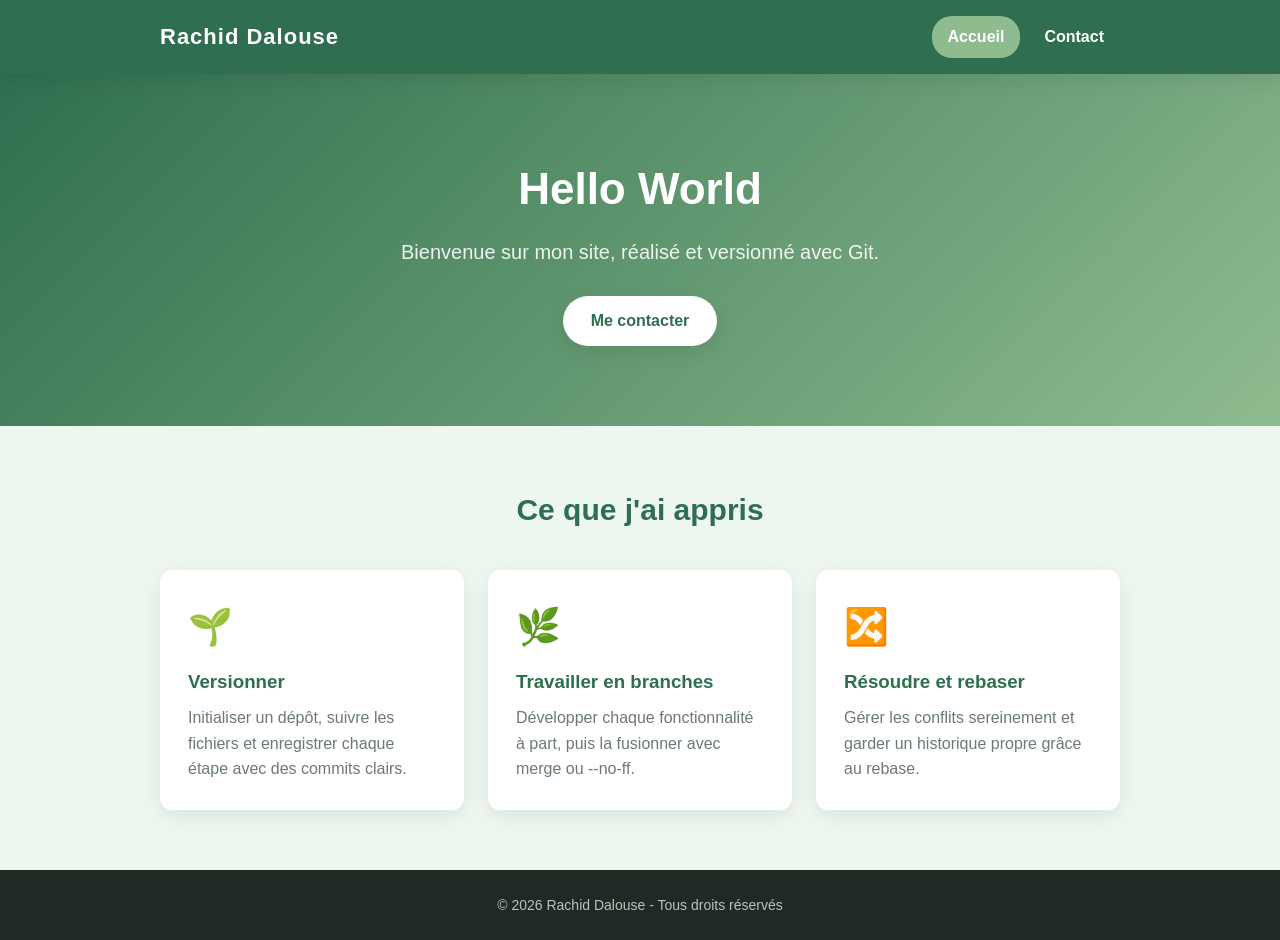
<file: index.html>
<!DOCTYPE html>
<html lang="fr">
<head>
  <meta charset="UTF-8">
  <meta name="viewport" content="width=device-width, initial-scale=1.0">
  <title>Mon site - Accueil</title>
  <link rel="stylesheet" href="css/ligne.css">
</head>
<body>

  <header class="entete">
    <div class="conteneur">
      <a href="index.html" class="logo">Rachid Dalouse</a>
      <nav class="menu">
        <a href="index.html" class="actif">Accueil</a>
        <a href="css/contact.html">Contact</a>
      </nav>
    </div>
  </header>

  <section class="banniere">
    <h1>Hello World</h1>
    <p>Bienvenue sur mon site, réalisé et versionné avec Git.</p>
    <a href="css/contact.html" class="bouton">Me contacter</a>
  </section>

  <section class="section">
    <div class="conteneur">
      <h2>Ce que j'ai appris</h2>
      <div class="cartes">
        <div class="carte">
          <div class="icone">🌱</div>
          <h3>Versionner</h3>
          <p>Initialiser un dépôt, suivre les fichiers et enregistrer chaque étape avec des commits clairs.</p>
        </div>
        <div class="carte">
          <div class="icone">🌿</div>
          <h3>Travailler en branches</h3>
          <p>Développer chaque fonctionnalité à part, puis la fusionner avec merge ou --no-ff.</p>
        </div>
        <div class="carte">
          <div class="icone">🔀</div>
          <h3>Résoudre et rebaser</h3>
          <p>Gérer les conflits sereinement et garder un historique propre grâce au rebase.</p>
        </div>
      </div>
    </div>
  </section>

  <footer class="copyright">
    &copy; 2026 Rachid Dalouse - Tous droits réservés
  </footer>

</body>
</html>
</file>
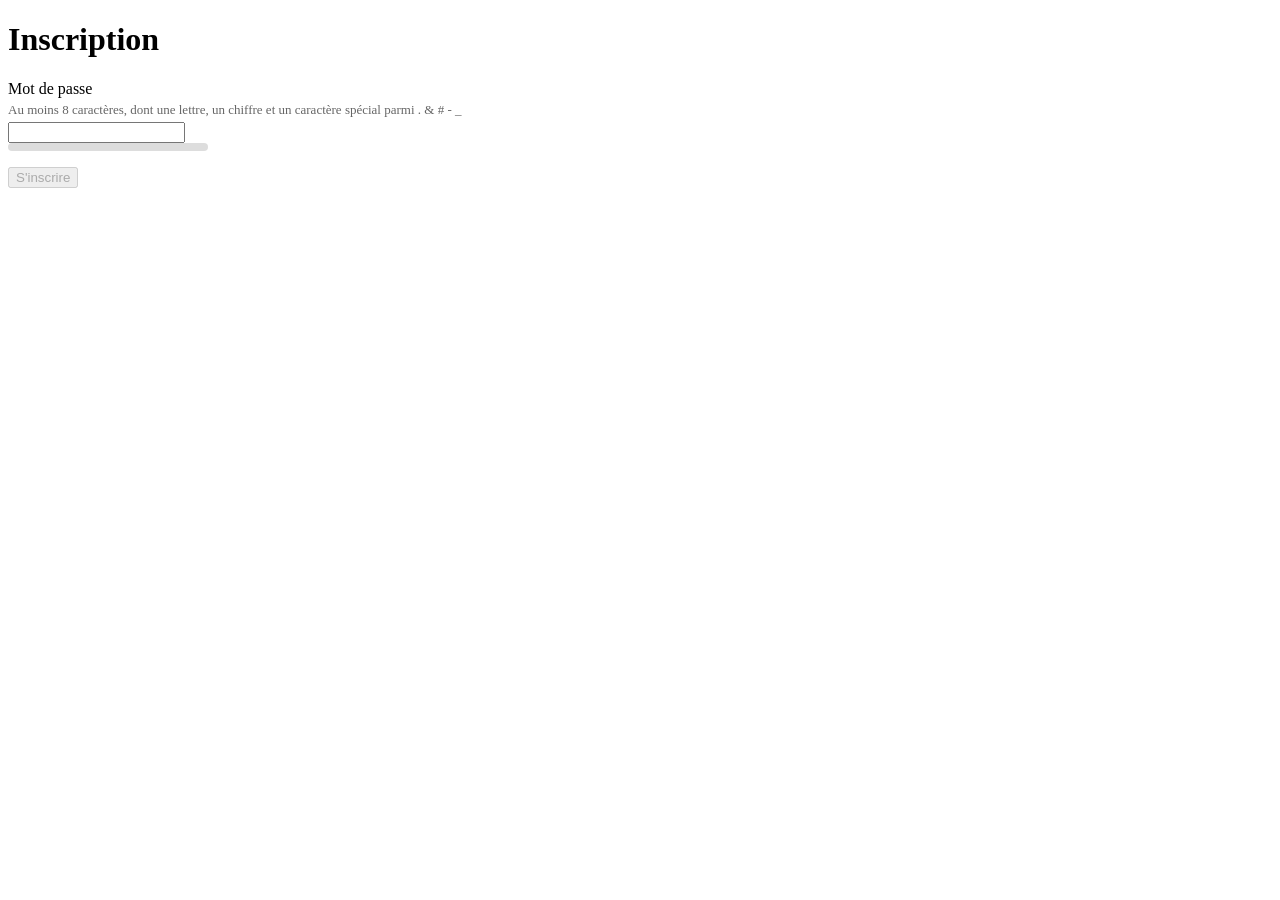
<file: formulaire.html>
<!DOCTYPE html>
<html lang="fr">
<head>
  <meta charset="UTF-8">
  <title>Inscription</title>
  <style>
    #barre { width: 200px; height: 8px; background: #ddd; border-radius: 4px; }
    #niveau { height: 100%; width: 0; border-radius: 4px; transition: width 0.3s; }
    #niveau.faible { background: #e74c3c; }
    #niveau.moyen { background: #f39c12; }
    #niveau.fort { background: #27ae60; }
    .valide { color: #27ae60; }
    .invalide { color: #e74c3c; }
    #regles { display: block; color: #666; font-size: 13px; margin: 4px 0; }
  </style>
</head>
<body>
  <h1>Inscription</h1>
  <form id="monFormulaire">
    <div class="form-group">
      <label for="password">Mot de passe</label>
      <small id="regles">Au moins 8 caractères, dont une lettre, un chiffre et un caractère spécial parmi . &amp; # - _</small>
      <input type="password" id="password" required>
      <div id="barre"><div id="niveau"></div></div>
      <p id="feedback"></p>
    </div>

    <button type="submit" id="submitBtn" disabled>S'inscrire</button>
  </form>

  <script>
    // au moins 8 caractères, une lettre, un chiffre et un caractère spécial (. & # - _)
    const REGEX_MOT_DE_PASSE = /^(?=.*[A-Za-z])(?=.*\d)(?=.*[.&#\-_]).{8,}$/;

    function validerMotDePasse(motDePasse) {
      return REGEX_MOT_DE_PASSE.test(motDePasse);
    }

    function calculerForce(motDePasse) {
      let force = 0;
      if (motDePasse.length >= 8) force++;
      if (/[A-Za-z]/.test(motDePasse)) force++;
      if (/\d/.test(motDePasse)) force++;
      if (/[.&#\-_]/.test(motDePasse)) force++;
      return force;
    }

    const inputPassword = document.getElementById('password');
    const feedback = document.getElementById('feedback');
    const submitBtn = document.getElementById('submitBtn');
    const niveau = document.getElementById('niveau');

    inputPassword.addEventListener('input', (e) => {
      const estValide = validerMotDePasse(e.target.value);
      const force = calculerForce(e.target.value);
      niveau.style.width = (force * 25) + '%';
      niveau.className = force <= 1 ? 'faible' : (force <= 3 ? 'moyen' : 'fort');
      feedback.textContent = estValide ? 'Mot de passe valide' : 'Mot de passe trop faible';
      feedback.className = estValide ? 'valide' : 'invalide';
      submitBtn.disabled = !estValide;
    });
  </script>
</body>
</html>
</file>
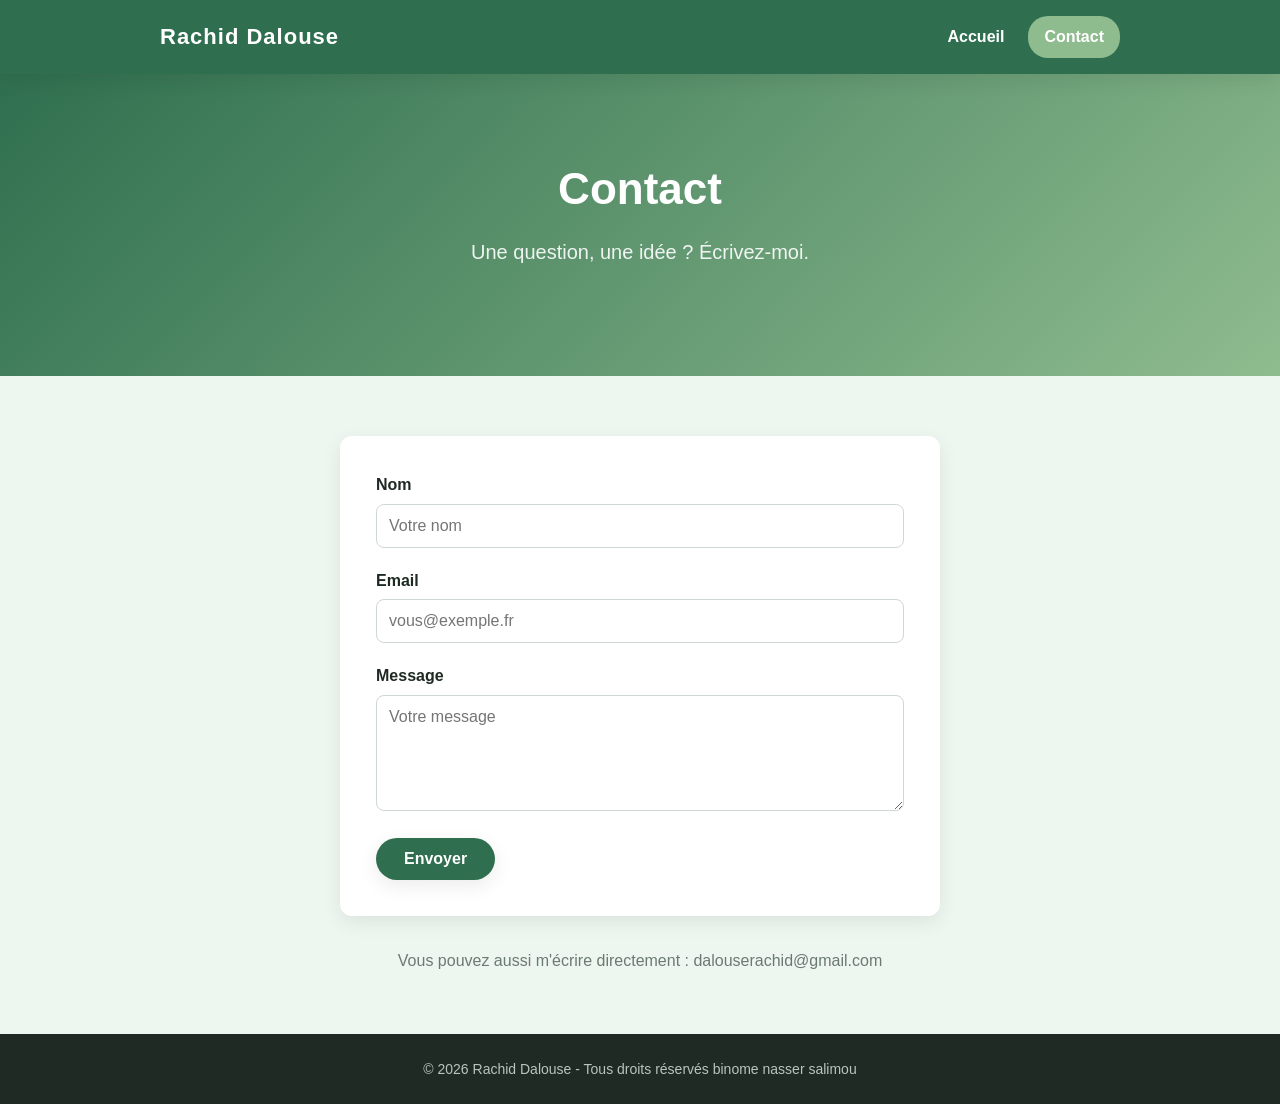
<file: css/contact.html>
<!DOCTYPE html>
<html lang="fr">
<head>
  <meta charset="UTF-8">
  <meta name="viewport" content="width=device-width, initial-scale=1.0">
  <title>Mon site - Contact</title>
  <link rel="stylesheet" href="ligne.css">
</head>
<body>

  <header class="entete">
    <div class="conteneur">
      <a href="../index.html" class="logo">Rachid Dalouse</a>
      <nav class="menu">
        <a href="../index.html">Accueil</a>
        <a href="contact.html" class="actif">Contact</a>
      </nav>
    </div>
  </header>

  <section class="banniere">
    <h1>Contact</h1>
    <p>Une question, une idée ? Écrivez-moi.</p>
  </section>

  <section class="section">
    <div class="conteneur">
      <form class="formulaire">
        <div class="champ">
          <label for="nom">Nom</label>
          <input type="text" id="nom" name="nom" placeholder="Votre nom" required>
        </div>
        <div class="champ">
          <label for="email">Email</label>
          <input type="email" id="email" name="email" placeholder="vous@exemple.fr" required>
        </div>
        <div class="champ">
          <label for="message">Message</label>
          <textarea id="message" name="message" rows="5" placeholder="Votre message" required></textarea>
        </div>
        <button type="submit" class="bouton bouton-vert">Envoyer</button>
      </form>

      <div class="infos">
        <p>Vous pouvez aussi m'écrire directement : dalouserachid@gmail.com</p>
      </div>
    </div>
  </section>

  <footer class="copyright">
    &copy; 2026 Rachid Dalouse - Tous droits réservés binome nasser salimou 
  </footer>

</body>
</html>
</file>
<file: css/ligne.css>
:root {
  --vert: #2f6f4f;
  --vert-clair: #8fbc8f;
  --vert-pale: #eef6f0;
  --texte: #1f2a24;
  --gris: #6b7a72;
  --blanc: #ffffff;
  --rayon: 12px;
  --ombre: 0 6px 20px rgba(0, 0, 0, 0.08);
}

* {
  box-sizing: border-box;
  margin: 0;
  padding: 0;
}

body {
  font-family: "Segoe UI", Arial, sans-serif;
  color: var(--texte);
  background-color: var(--vert-pale);
  line-height: 1.6;
}

.conteneur {
  max-width: 1000px;
  margin: 0 auto;
  padding: 0 20px;
}

/* En-tête et menu */
.entete {
  background-color: var(--vert);
  box-shadow: var(--ombre);
  position: sticky;
  top: 0;
  z-index: 10;
}

.entete .conteneur {
  display: flex;
  align-items: center;
  justify-content: space-between;
  padding-top: 16px;
  padding-bottom: 16px;
}

.logo {
  color: var(--blanc);
  font-size: 22px;
  font-weight: bold;
  text-decoration: none;
  letter-spacing: 1px;
}

.menu {
  display: flex;
  gap: 8px;
}

.menu a {
  color: var(--blanc);
  text-decoration: none;
  font-weight: bold;
  padding: 8px 16px;
  border-radius: 20px;
  transition: background-color 0.2s;
}

.menu a:hover,
.menu a.actif {
  background-color: var(--vert-clair);
}

/* Bannière */
.banniere {
  background: linear-gradient(135deg, var(--vert), var(--vert-clair));
  color: var(--blanc);
  text-align: center;
  padding: 80px 20px;
}

h1 {
  font-size: 44px;
  margin-bottom: 12px;
}

.banniere p {
  font-size: 20px;
  opacity: 0.9;
  margin-bottom: 28px;
}

.bouton {
  display: inline-block;
  background-color: var(--blanc);
  color: var(--vert);
  font-weight: bold;
  text-decoration: none;
  padding: 12px 28px;
  border: none;
  border-radius: 30px;
  font-size: 16px;
  cursor: pointer;
  box-shadow: var(--ombre);
  transition: transform 0.2s;
}

.bouton:hover {
  transform: translateY(-2px);
}

.bouton-vert {
  background-color: var(--vert);
  color: var(--blanc);
}

/* Sections */
.section {
  padding: 60px 0;
}

h2 {
  text-align: center;
  font-size: 30px;
  color: var(--vert);
  margin-bottom: 36px;
}

.cartes {
  display: grid;
  grid-template-columns: repeat(auto-fit, minmax(250px, 1fr));
  gap: 24px;
}

.carte {
  background-color: var(--blanc);
  border-radius: var(--rayon);
  padding: 28px;
  box-shadow: var(--ombre);
  transition: transform 0.2s;
}

.carte:hover {
  transform: translateY(-4px);
}

.carte .icone {
  font-size: 36px;
  margin-bottom: 12px;
}

.carte h3 {
  color: var(--vert);
  margin-bottom: 8px;
}

.carte p {
  color: var(--gris);
}

/* Formulaire de contact */
.formulaire {
  background-color: var(--blanc);
  border-radius: var(--rayon);
  padding: 36px;
  box-shadow: var(--ombre);
  max-width: 600px;
  margin: 0 auto;
}

.champ {
  margin-bottom: 20px;
}

.champ label {
  display: block;
  font-weight: bold;
  margin-bottom: 6px;
}

.champ input,
.champ textarea {
  width: 100%;
  padding: 12px;
  border: 1px solid #cfd8d3;
  border-radius: 8px;
  font-family: inherit;
  font-size: 16px;
}

.champ input:focus,
.champ textarea:focus {
  outline: none;
  border-color: var(--vert);
  box-shadow: 0 0 0 3px rgba(47, 111, 79, 0.15);
}

.infos {
  text-align: center;
  margin-top: 32px;
  color: var(--gris);
}

/* Pied de page */
.copyright {
  background-color: var(--texte);
  color: #b8c4bd;
  text-align: center;
  font-size: 14px;
  padding: 24px 20px;
}

/* Mobile */
@media (max-width: 600px) {
  .entete .conteneur {
    flex-direction: column;
    gap: 12px;
  }

  h1 {
    font-size: 32px;
  }

  .banniere {
    padding: 50px 20px;
  }
}
</file>
